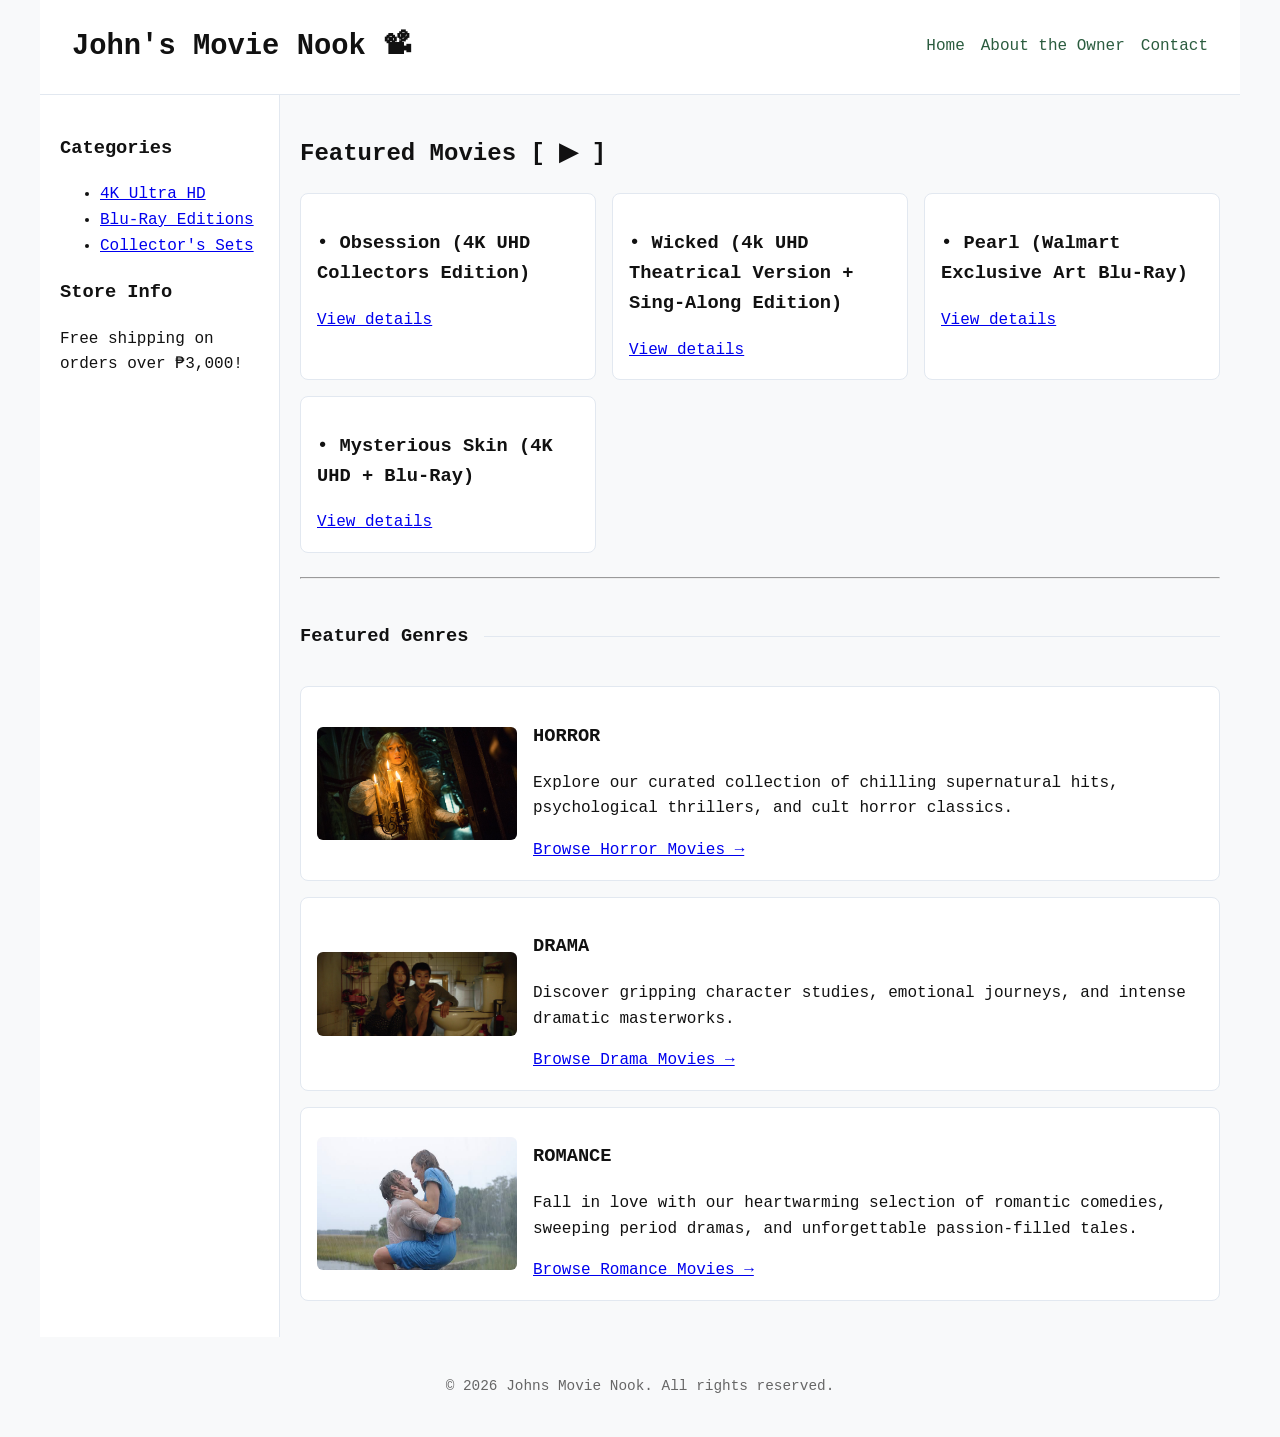
<file: index.html>
<!DOCTYPE html>
<html lang="en">
<head>
  <link rel="stylesheet" href="style.css">
  <meta charset="UTF-8">
  <meta name="viewport" content="width=device-width, initial-scale=1.0">
  <title>John's Movie Nook</title>
</head>
<body class="page">

<header>
  <h1>John's Movie Nook 📽</h1>
  <nav>
    <ul>
      <li><a href="index.html">Home</a></li>
      <li><a href="about.html">About the Owner</a></li>
      <li><a href="contact.html">Contact</a></li>
    </ul>
  </nav>
</header>

<aside>
  <h3>Categories</h3>
  <ul>
    <li><a href="#">4K Ultra HD</a></li>
    <li><a href="#">Blu-Ray Editions</a></li>
    <li><a href="#">Collector's Sets</a></li>
  </ul>
  <h3>Store Info</h3>
  <p>Free shipping on orders over ₱3,000!</p>
</aside>

<main>
  <h2>Featured Movies [ ▶︎ ]</h2>
  
  <div class="product-grid">
    <article class="product-card">
      <h3>• Obsession (4K UHD Collectors Edition)</h3>
      <a href="products/obsession.html">View details</a>
    </article>

    <article class="product-card">
      <h3>• Wicked (4k UHD Theatrical Version + Sing-Along Edition)</h3>
      <a href="products/wicked.html">View details</a>
    </article>

    <article class="product-card">
      <h3>• Pearl (Walmart Exclusive Art Blu-Ray)</h3>
      <a href="products/pearl.html">View details</a>
    </article>

    <article class="product-card">
      <h3>• Mysterious Skin (4K UHD + Blu-Ray)</h3>
      <a href="products/mskin.html">View details</a>
    </article>
  </div>

  <hr>

<div class="section-divider">
  <h3>Featured Genres</h3>
  <div class="line"></div>
</div>

<section class="featured-genre">
  <div class="genre-image">
    <img src="horror.jpg" alt="Horror Genre Feature">
  </div>
  <div class="genre-info">
    <h3>HORROR</h3>
    <p>Explore our curated collection of chilling supernatural hits, psychological thrillers, and cult horror classics.</p>
    <a href="genres/horror.html" class="browse-btn">Browse Horror Movies →</a>
  </div>
</section>


<section class="featured-genre">
  <div class="genre-image">
    <img src="drama.jpg" alt="Drama Genre Feature">
  </div>
  <div class="genre-info">
    <h3>DRAMA</h3>
    <p>Discover gripping character studies, emotional journeys, and intense dramatic masterworks.</p>
    <a href="#" class="browse-btn">Browse Drama Movies →</a>
  </div>
</section>

<section class="featured-genre">
  <div class="genre-image">
    <img src="romance.jpg" alt="Romance Genre Feature">
  </div>
  <div class="genre-info">
    <h3>ROMANCE</h3>
    <p>Fall in love with our heartwarming selection of romantic comedies, sweeping period dramas, and unforgettable passion-filled tales.</p>
    <a href="#" class="browse-btn">Browse Romance Movies →</a>
  </div>
</section>
</main>

<footer>
  <p>&copy; 2026 Johns Movie Nook. All rights reserved.</p>
</footer>

</body>
</html>
</file>
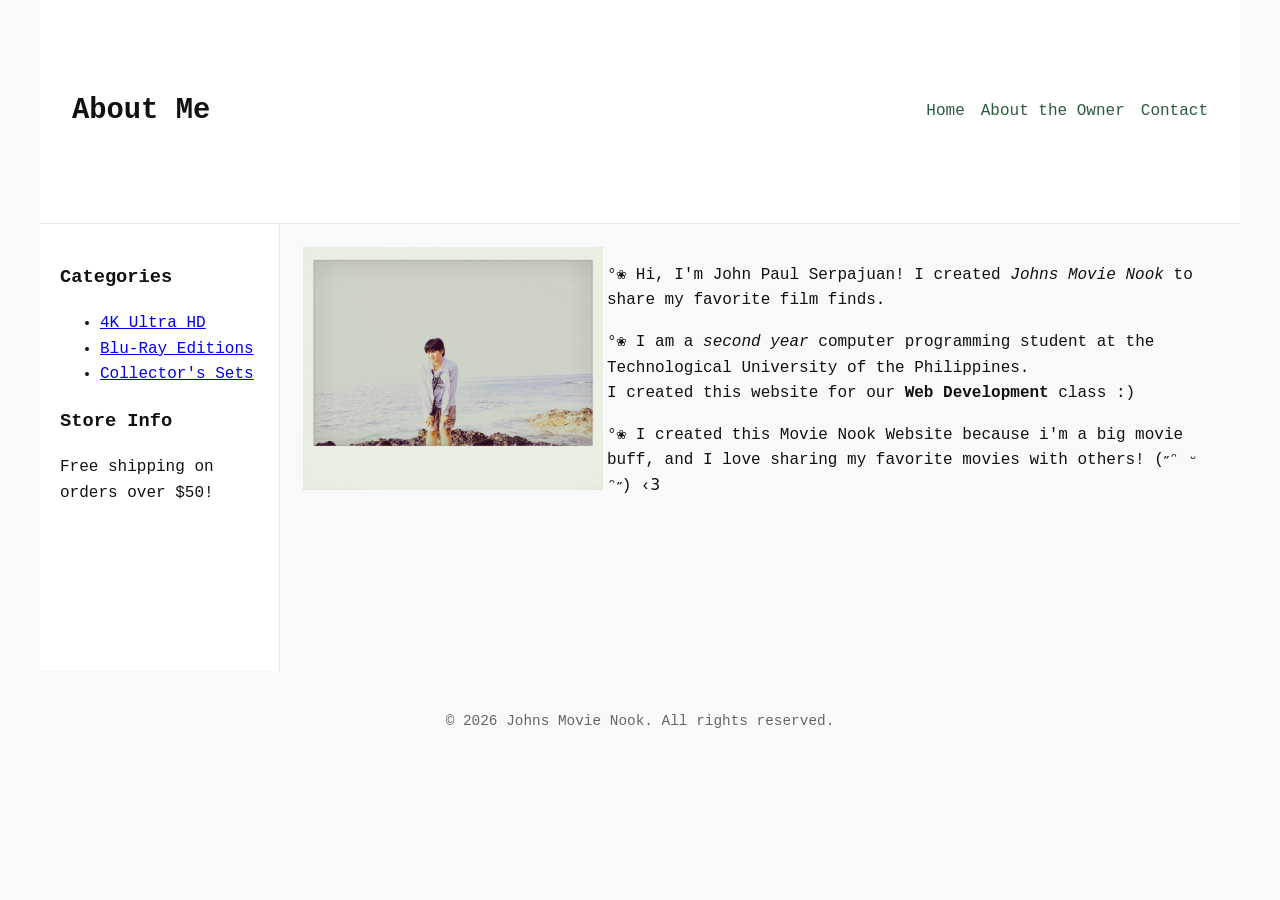
<file: about.html>
<!DOCTYPE html>
<html lang="en">
<head>
  <link rel="stylesheet" href="style.css">  
  <meta charset="UTF-8">
  <meta name="viewport" content="width=device-width, initial-scale=1.0">
  <title>About the Owner</title>
</head>
<body class="page">

<header>
  <h1>About Me</h1>
  <nav>
    <ul>
      <li><a href="index.html">Home</a></li>
      <li><a href="about.html">About the Owner</a></li>
      <li><a href="contact.html">Contact</a></li>
    </ul>
  </nav>
</header>

<aside>
  <h3>Categories</h3>
  <ul>
    <li><a href="index.html">4K Ultra HD</a></li>
    <li><a href="index.html">Blu-Ray Editions</a></li>
    <li><a href="index.html">Collector's Sets</a></li>
  </ul>
  <h3>Store Info</h3>
  <p>Free shipping on orders over $50!</p>
</aside>

<main>
  <table>
    <tr>
      <td valign="top">
        <img src="jpp.jpg" width="300" alt="John Paul Serpajuan">
      </td>
      <td valign="top">
        <p>°❀ Hi, I'm John Paul Serpajuan! I created <i>Johns Movie Nook</i> to share my favorite film finds.</p>
        <p>°❀ I am a <i>second year</i> computer programming student at the Technological University of the Philippines.
          <br>I created this website for our <strong>Web Development</strong> class :)</p>
        <p>°❀ I created this Movie Nook Website because i'm a big movie buff, and I love sharing my favorite movies with others! (˶ᵔ ᵕ ᵔ˶) ‹𝟹</p>
      </td>
    </tr>
  </table>
</main>

<footer>
  <p>&copy; 2026 Johns Movie Nook. All rights reserved.</p>
</footer>

</body>
</html>
</file>
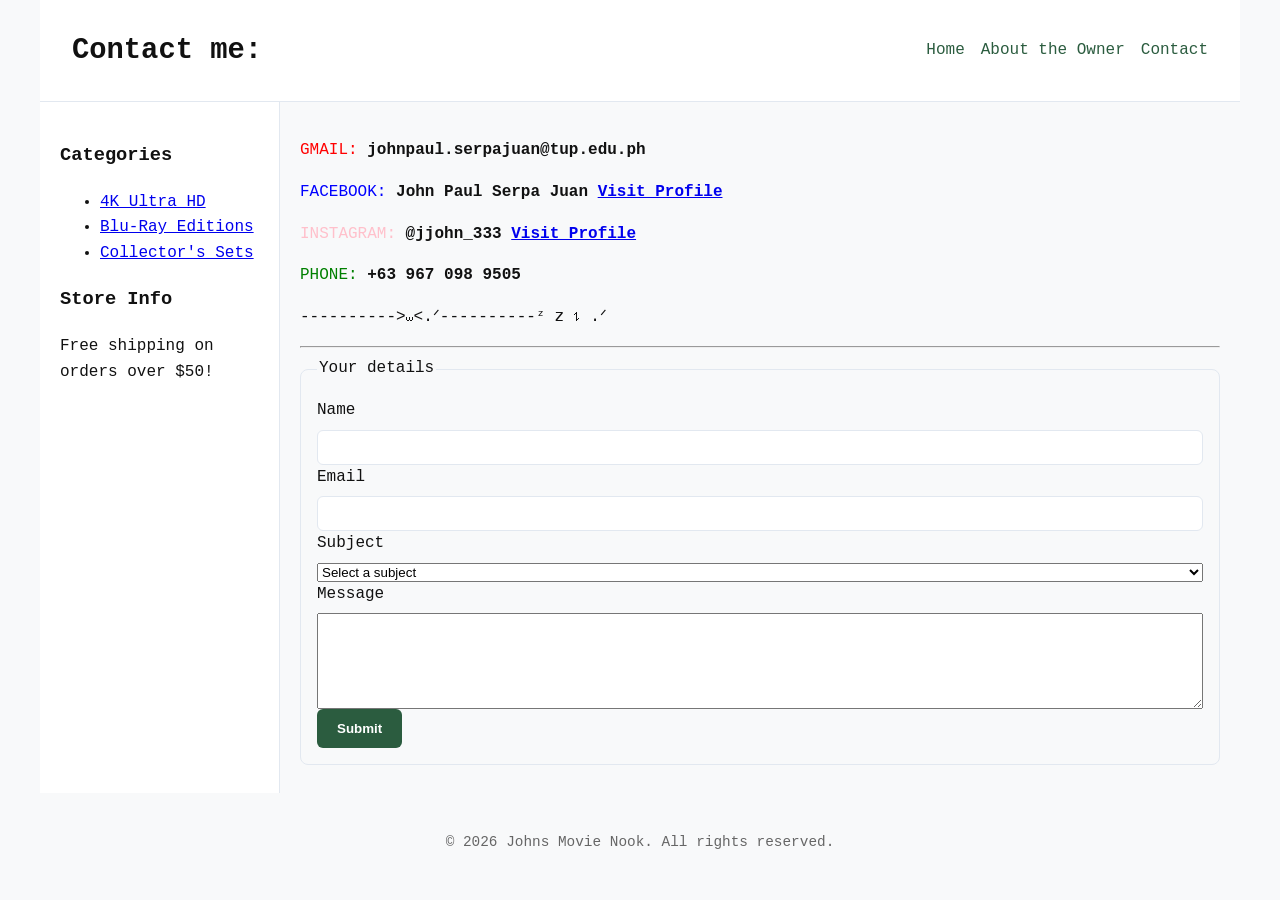
<file: contact.html>
<!DOCTYPE html>
<html lang="en">
<head>
  <link rel="stylesheet" href="style.css">
  <title>Contact</title>
  <meta charset="UTF-8">
  <meta name="viewport" content="width=device-width, initial-scale=1.0">
</head>
<body class="page">

<header>
  <h1>Contact me:</h1>
  <nav>
    <ul>
      <li><a href="index.html">Home</a></li>
      <li><a href="about.html">About the Owner</a></li>
      <li><a href="contact.html">Contact</a></li>
    </ul>
  </nav>
</header>

<aside>
  <h3>Categories</h3>
  <ul>
    <li><a href="index.html">4K Ultra HD</a></li>
    <li><a href="index.html">Blu-Ray Editions</a></li>
    <li><a href="index.html">Collector's Sets</a></li>
  </ul>
  <h3>Store Info</h3>
  <p>Free shipping on orders over $50!</p>
</aside>

<main>
  <p><font color="red">GMAIL:</font><strong> johnpaul.serpajuan@tup.edu.ph</strong></p>
  <p><font color="blue">FACEBOOK:</font><strong> John Paul Serpa Juan <a href="https://www.facebook.com/iixjhn" target="_blank">Visit Profile</a></strong></p>
  <p><font color="pink">INSTAGRAM:</font><strong> @jjohn_333 <a href="https://www.instagram.com/jjohn_333/" target="_blank">Visit Profile</a></strong></p>
  <p><font color="green">PHONE:</font><strong> +63 967 098 9505</strong></p>
  <p>----------&gt;⩊&lt;.ᐟ----------ᶻ 𝗓 𐰁 .ᐟ</p>

  <hr>

  <form class="purchase-form">
    <fieldset>
      <legend class="accent-legend">Your details</legend>
      <div class="form-group">
        <label for="name">Name</label>
        <input type="text" id="name" name="name" required>
      </div>
      
      <div class="form-group">
        <label for="email">Email</label>
        <input type="email" id="email" name="email" required>
      </div>

      <div class="form-group">
        <label for="Options">Subject</label>
        <select id="Options" name="Options" required>
          <option value="">Select a subject</option>
          <option value="Movie Inquiry">Movie Inquiry</option>
          <option value="Order & Shipping Status">Order & Shipping Status</option>
          <option value="Bulk Orders">Bulk Order Inquiry</option>
          <option value="General Assistance">Assistance</option>
        </select>
      </div>

      <div class="form-group">
        <label for="message">Message</label>
        <textarea id="message" name="message" rows="6" required></textarea>
      </div>
      
      <button type="submit" class="submit-btn">Submit</button>
    </fieldset>
  </form>
</main>

<footer>
  <p>&copy; 2026 Johns Movie Nook. All rights reserved.</p>
</footer>

</body> 
</html>
</file>
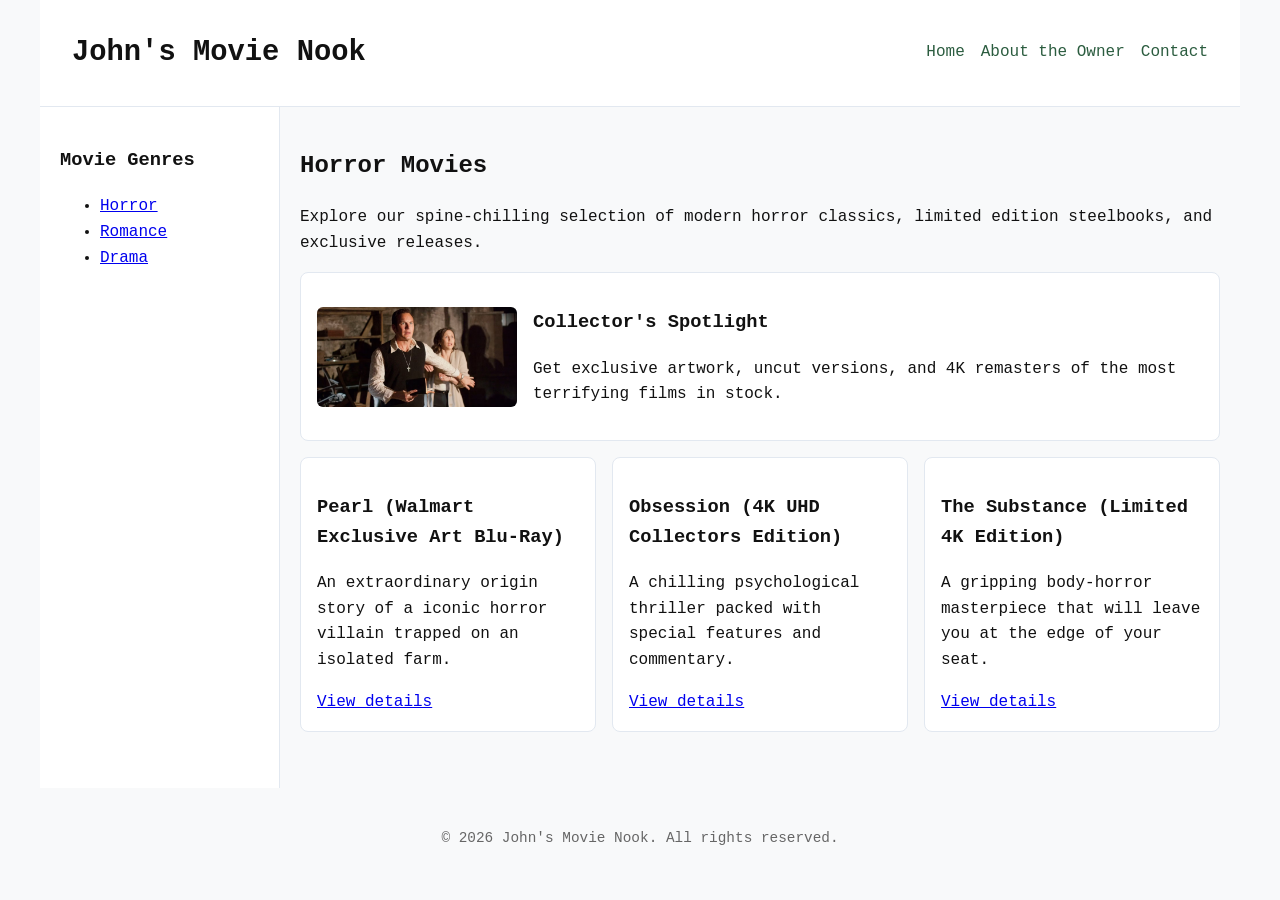
<file: genres/horror.html>
<!DOCTYPE html>
<html lang="en">
<head>
  <meta charset="UTF-8">
  <meta name="viewport" content="width=device-width, initial-scale=1.0">
  <title>Horror Movies - John's Movie Nook</title>
  <link rel="stylesheet" href="../style.css">
</head>
<body class="page">

  <header>
    <h1>John's Movie Nook</h1>
    <nav>
      <ul>
        <li><a href="/index.html">Home</a></li>
        <li><a href="/about.html">About the Owner</a></li>
        <li><a href="/contact.html">Contact</a></li>
      </ul>
    </nav>
  </header>

  <aside>
    <h3>Movie Genres</h3>
    <ul>
      <li><a href="horror.html">Horror</a></li>
      <li><a href="sci-fi.html">Romance</a></li>
      <li><a href="drama.html">Drama</a></li>
    </ul>
  </aside>

  <main>
    <h2>Horror Movies</h2>
    <p>Explore our spine-chilling selection of modern horror classics, limited edition steelbooks, and exclusive releases.</p>

    <section class="featured-genre">
      <div class="genre-image">
        <img src="conjuring.avif" alt="Featured Horror Selection">
      </div>
      <div>
        <h3>Collector's Spotlight</h3>
        <p>Get exclusive artwork, uncut versions, and 4K remasters of the most terrifying films in stock.</p>
      </div>
    </section>

    <div class="product-grid">
      <article class="product-card">
        <h3>Pearl (Walmart Exclusive Art Blu-Ray)</h3>
        <p>An extraordinary origin story of a iconic horror villain trapped on an isolated farm.</p>
        <a href="../products/pearl.html">View details</a>
      </article>

      <article class="product-card">
        <h3>Obsession (4K UHD Collectors Edition)</h3>
        <p>A chilling psychological thriller packed with special features and commentary.</p>
        <a href="../products/obsession.html">View details</a>
      </article>

      <article class="product-card">
        <h3>The Substance (Limited 4K Edition)</h3>
        <p>A gripping body-horror masterpiece that will leave you at the edge of your seat.</p>
        <a href="../products/substance.html">View details</a>
      </article>
    </div>
  </main>

  <footer>
    <p>&copy; 2026 John's Movie Nook. All rights reserved.</p>
  </footer>

</body>
</html>
</file>
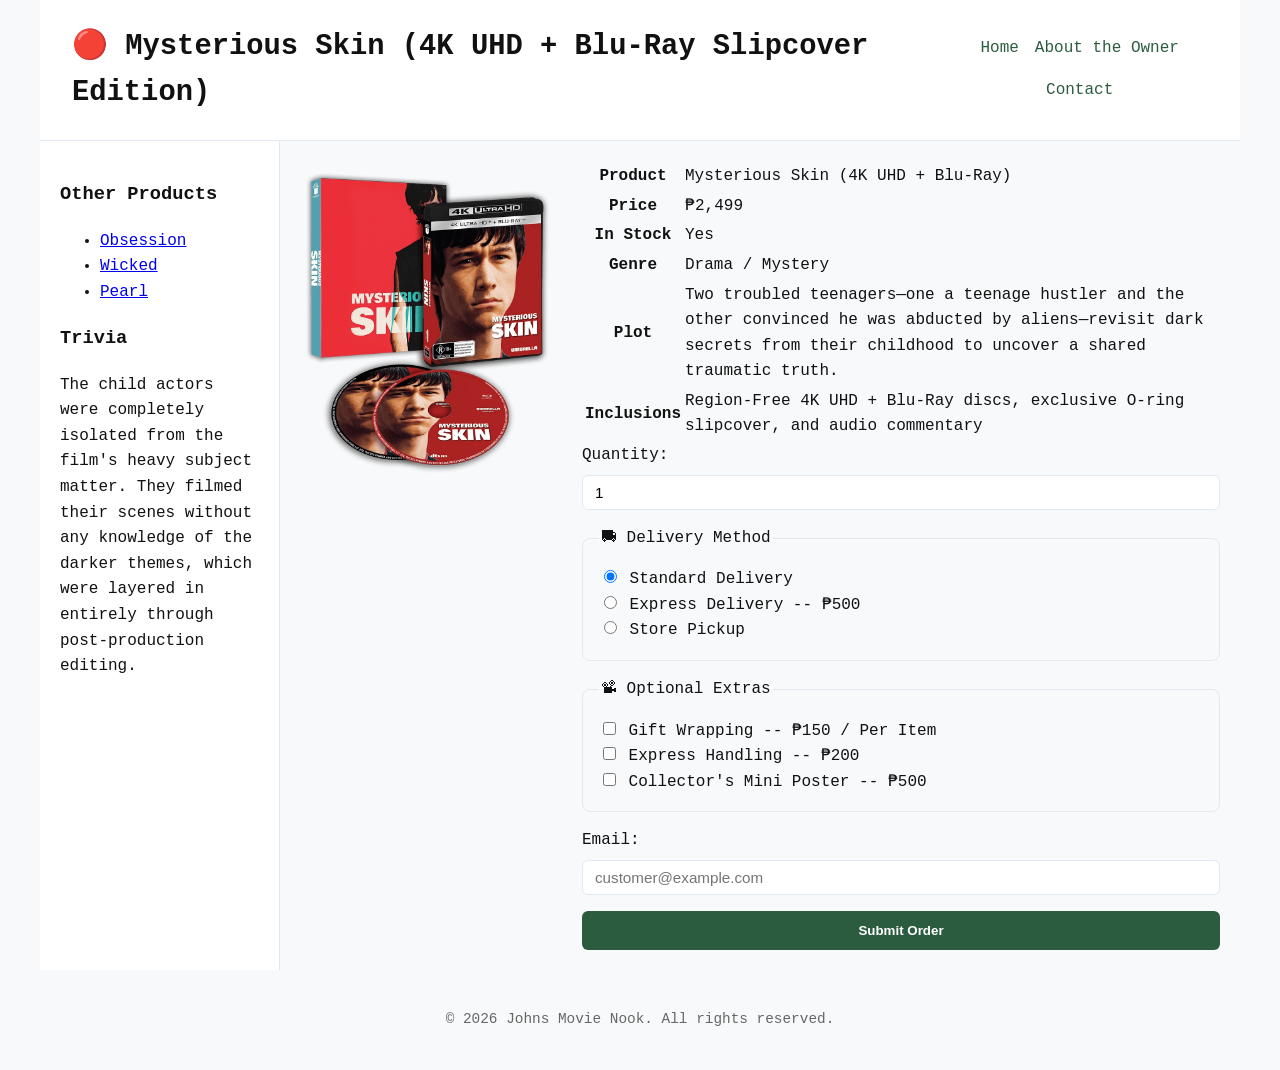
<file: products/mskin.html>
<!DOCTYPE html>
<html lang="en">
<head>    
  <meta charset="UTF-8">
  <meta name="viewport" content="width=device-width, initial-scale=1.0">
  <title>Mysterious Skin (2004)</title>
  <link rel="stylesheet" href="../style.css">    
</head>

<body class="page">
  <header>
    <h1 class="movie-title">🔴 Mysterious Skin (4K UHD + Blu-Ray Slipcover Edition)</h1>
    <nav>
      <ul>
        <li><a href="../index.html">Home</a></li>
        <li><a href="../about.html">About the Owner</a></li>
        <li><a href="../contact.html">Contact</a></li>
      </ul>
    </nav>
  </header>

  <aside>
    <h3>Other Products</h3>
    <ul>
      <li><a href="obsession.html">Obsession</a></li>
      <li><a href="wicked.html">Wicked</a></li>
      <li><a href="pearl.html">Pearl</a></li>
    </ul>
    <h3>Trivia</h3>
    <p>The child actors were completely isolated from the film's heavy subject matter. They filmed their scenes without any knowledge of the darker themes, which were layered in entirely through post-production editing.</p>
  </aside>

  <main>
    <div class="product-layout">
      <div class="product-image">
        <img src="../mskin.webp" alt="Mysterious Skin 4K Ultra HD Blu-Ray cover">
      </div>

      <div class="product-info">
        <table class="product-details">
          <tr>
            <th>Product</th>
            <td>Mysterious Skin (4K UHD + Blu-Ray)</td>
          </tr>
          <tr>
            <th>Price</th>
            <td>₱2,499</td>
          </tr>
          <tr>
            <th>In Stock</th>
            <td>Yes</td>
          </tr>
          <tr>
            <th>Genre</th>
            <td>Drama / Mystery</td>
          </tr>
          <tr>
            <th>Plot</th>
            <td>Two troubled teenagers—one a teenage hustler and the other convinced he was abducted by aliens—revisit dark secrets from their childhood to uncover a shared traumatic truth.</td>
          </tr>
          <tr>
            <th>Inclusions</th>
            <td>Region-Free 4K UHD + Blu-Ray discs, exclusive O-ring slipcover, and audio commentary</td>
          </tr>
        </table>

        <form action="#" method="post" class="purchase-form">
          <div class="form-group">
            <label for="quantity">Quantity:</label>
            <input type="number" id="quantity" name="quantity" min="1" max="20" value="1" required>
          </div>

          <fieldset>
            <legend class="accent-legend">⛟ Delivery Method</legend>
            
            <div class="form-option">
              <input type="radio" id="standard" name="delivery_method" value="standard" checked>
              <label for="standard">Standard Delivery</label>
            </div>

            <div class="form-option">
              <input type="radio" id="express" name="delivery_method" value="express">
              <label for="express">Express Delivery -- ₱500</label>
            </div>

            <div class="form-option">
              <input type="radio" id="pickup" name="delivery_method" value="pickup">
              <label for="pickup">Store Pickup</label>
            </div>
          </fieldset>

          <fieldset>
            <legend class="accent-legend">📽 Optional Extras</legend>

            <div class="form-option">
              <input type="checkbox" id="gift-wrap" name="extras" value="gift_wrapping">
              <label for="gift-wrap">Gift Wrapping -- ₱150 / Per Item</label>
            </div>

            <div class="form-option">
              <input type="checkbox" id="express-handling" name="extras" value="express_handling">
              <label for="express-handling">Express Handling -- ₱200</label>
            </div>

            <div class="form-option">
              <input type="checkbox" id="mini-poster" name="extras" value="mini_poster">
              <label for="mini-poster">Collector's Mini Poster -- ₱500</label>
            </div>
          </fieldset>

          <div class="form-group">
            <label for="email">Email:</label>
            <input type="email" id="email" name="email" placeholder="customer@example.com" required>
          </div>

          <button type="submit" class="submit-btn">Submit Order</button>
        </form>
      </div>
    </div>
  </main>

  <footer>
    <p>&copy; 2026 Johns Movie Nook. All rights reserved.</p>
  </footer>
</body>
</html>
</file>
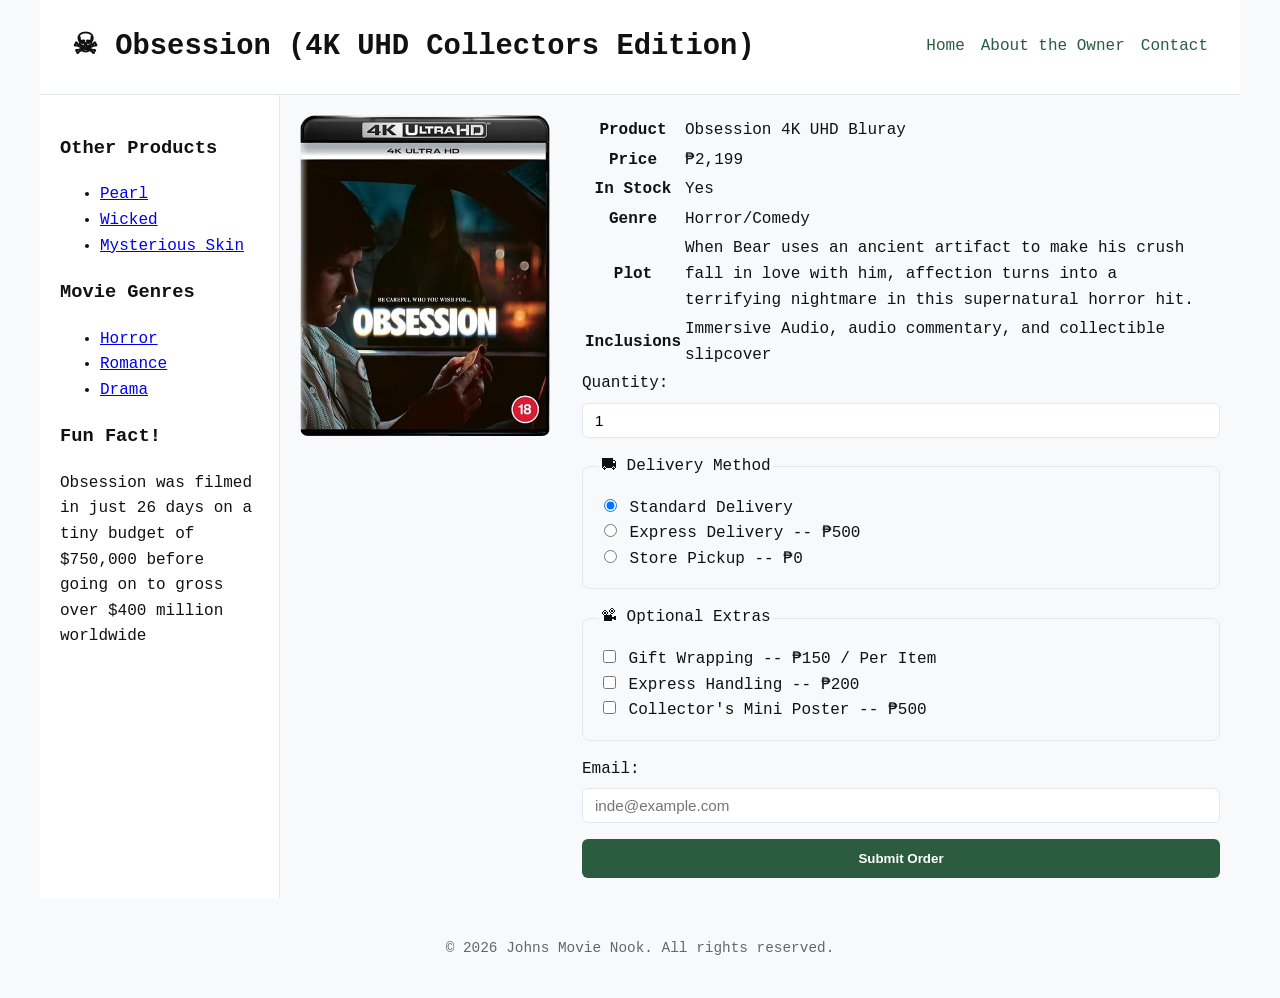
<file: products/obsession.html>
<!DOCTYPE html>
<html lang="en">
<head>    
  <meta charset="UTF-8">
  <meta name="viewport" content="width=device-width, initial-scale=1.0">
  <title>Obsession (2024)</title>
  <link rel="stylesheet" href="../style.css">    
</head>

<body class="page">
  <header>
    <h1 class="movie-title">☠︎ Obsession (4K UHD Collectors Edition)</h1>
    <nav>
      <ul>
        <li><a href="../index.html">Home</a></li>
        <li><a href="../about.html">About the Owner</a></li>
        <li><a href="../contact.html">Contact</a></li>
      </ul>
    </nav>
  </header>

  <aside>
    <h3>Other Products</h3>
    <ul>
      <li><a href="pearl.html">Pearl</a></li>
      <li><a href="wicked.html">Wicked</a></li>
      <li><a href="mskin.html">Mysterious Skin</a></li>
    </ul>
    <h3>Movie Genres</h3>
    <ul>
      <li><a href="../genres/horror.html">Horror</a></li>
      <li><a href="../genres/romance.html">Romance</a></li>
      <li><a href="../genres/drama.html">Drama</a></li>
    </ul>
    <h3>Fun Fact!</h3>
    <p>Obsession was filmed in just 26 days on a tiny budget of $750,000 before going on to gross over $400 million worldwide</p>
  </aside>

  <main>
    <div class="product-layout">
      <div class="product-image">
        <img src="../obsession.png" alt="An image of the Obsession 4K Ultra HD BluRay CD">
      </div>

      <div class="product-info">
        <table class="product-details">
          <tr>
            <th>Product</th>
            <td>Obsession 4K UHD Bluray</td>
          </tr>
          <tr>
            <th>Price</th>
            <td>₱2,199</td>
          </tr>
          <tr>
            <th>In Stock</th>
            <td>Yes</td>
          </tr>
          <tr>
            <th>Genre</th>
            <td>Horror/Comedy</td>
          </tr>
          <tr>
            <th>Plot</th>
            <td>When Bear uses an ancient artifact to make his crush fall in love with him, affection turns into a terrifying nightmare in this supernatural horror hit.</td>
          </tr>
          <tr>
            <th>Inclusions</th>
            <td>Immersive Audio, audio commentary, and collectible slipcover</td>
          </tr>
        </table>

        <form action="#" method="post" class="purchase-form">
          <div class="form-group">
            <label for="quantity">Quantity:</label>
            <input type="number" id="quantity" name="quantity" min="1" max="20" value="1" required>
          </div>

          <fieldset>
            <legend class="accent-legend">⛟ Delivery Method</legend>
            
            <div class="form-option">
              <input type="radio" id="standard" name="delivery_method" value="standard" checked>
              <label for="standard">Standard Delivery</label>
            </div>

            <div class="form-option">
              <input type="radio" id="express" name="delivery_method" value="express">
              <label for="express">Express Delivery -- ₱500</label>
            </div>

            <div class="form-option">
              <input type="radio" id="pickup" name="delivery_method" value="pickup">
              <label for="pickup">Store Pickup -- ₱0</label>
            </div>
          </fieldset>

          <fieldset>
            <legend class="accent-legend">📽 Optional Extras</legend>

            <div class="form-option">
              <input type="checkbox" id="gift-wrap" name="extras" value="gift_wrapping">
              <label for="gift-wrap">Gift Wrapping -- ₱150 / Per Item</label>
            </div>

            <div class="form-option">
              <input type="checkbox" id="express-handling" name="extras" value="express_handling">
              <label for="express-handling">Express Handling -- ₱200</label>
            </div>

            <div class="form-option">
              <input type="checkbox" id="mini-poster" name="extras" value="mini_poster">
              <label for="mini-poster">Collector's Mini Poster -- ₱500</label>
            </div>
          </fieldset>

          <div class="form-group">
            <label for="email">Email:</label>
            <input type="email" id="email" name="email" placeholder="inde@example.com" required>
          </div>

          <button type="submit" class="submit-btn">Submit Order</button>
        </form>
      </div>
    </div>
  </main>

  <footer>
    <p>&copy; 2026 Johns Movie Nook. All rights reserved.</p>
  </footer>
</body>
</html>
</file>
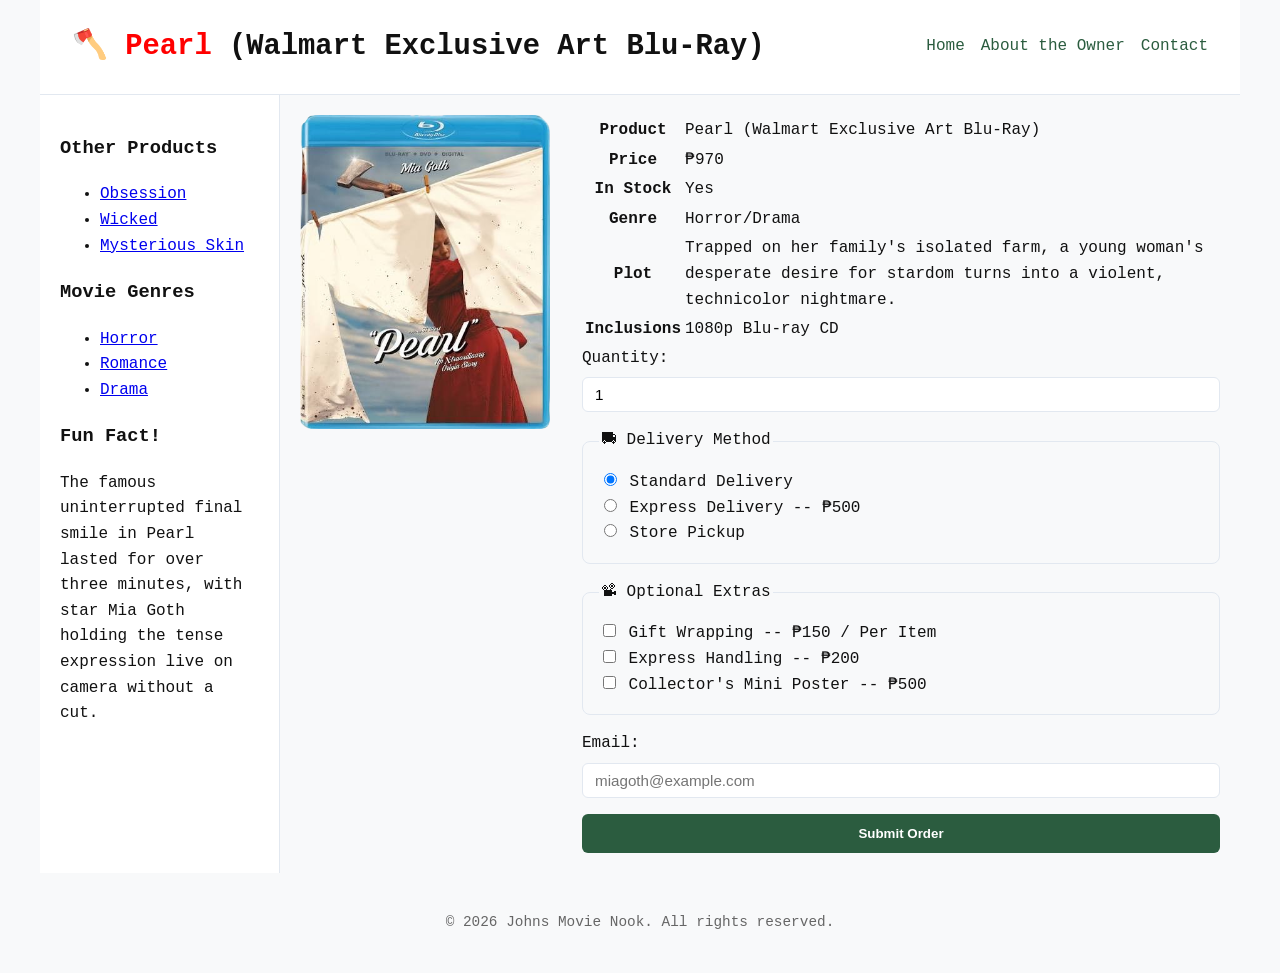
<file: products/pearl.html>
<!DOCTYPE html>
<html lang="en">
<head>    
  <meta charset="UTF-8">
  <meta name="viewport" content="width=device-width, initial-scale=1.0">
  <title>Pearl (2022)</title>
  <link rel="stylesheet" href="../style.css">    
</head>

<body class="page">
  <header>
    <h1 class="movie-title">🪓 <font color="red">Pearl</font> (Walmart Exclusive Art Blu-Ray)</h1>
    <nav>
      <ul>
        <li><a href="../index.html">Home</a></li>
        <li><a href="../about.html">About the Owner</a></li>
        <li><a href="../contact.html">Contact</a></li>
      </ul>
    </nav>
  </header>

  <aside>
    <h3>Other Products</h3>
    <ul>
      <li><a href="obsession.html">Obsession</a></li>
      <li><a href="wicked.html">Wicked</a></li>
      <li><a href="mskin.html">Mysterious Skin</a></li>
    </ul>
    <h3>Movie Genres</h3>
    <ul>
      <li><a href="../genres/horror.html">Horror</a></li>
      <li><a href="../genres/romance.html">Romance</a></li>
      <li><a href="../genres/drama.html">Drama</a></li>
    </ul>
    <h3>Fun Fact!</h3>
    <p>The famous uninterrupted final smile in Pearl lasted for over three minutes, with star Mia Goth holding the tense expression live on camera without a cut.</p>
  </aside>

  <main>
    <div class="product-layout">
      <div class="product-image">
        <img src="../pearl.png" alt="An image of the Pearl Walmart Exclusive Art Blu-Ray">
      </div>

      <div class="product-info">
        <table class="product-details">
          <tr>
            <th>Product</th>
            <td>Pearl (Walmart Exclusive Art Blu-Ray)</td>
          </tr>
          <tr>
            <th>Price</th>
            <td>₱970</td>
          </tr>
          <tr>
            <th>In Stock</th>
            <td>Yes</td>
          </tr>
          <tr>
            <th>Genre</th>
            <td>Horror/Drama</td>
          </tr>
          <tr>
            <th>Plot</th>
            <td>Trapped on her family's isolated farm, a young woman's desperate desire for stardom turns into a violent, technicolor nightmare.</td>
          </tr>
          <tr>
            <th>Inclusions</th>
            <td>1080p Blu-ray CD</td>
          </tr>
        </table>

        <form action="#" method="post" class="purchase-form">
          <div class="form-group">
            <label for="quantity">Quantity:</label>
            <input type="number" id="quantity" name="quantity" min="1" max="20" value="1" required>
          </div>

          <fieldset>
            <legend class="accent-legend">⛟ Delivery Method</legend>
            
            <div class="form-option">
              <input type="radio" id="standard" name="delivery_method" value="standard" checked>
              <label for="standard">Standard Delivery</label>
            </div>

            <div class="form-option">
              <input type="radio" id="express" name="delivery_method" value="express">
              <label for="express">Express Delivery -- ₱500</label>
            </div>

            <div class="form-option">
              <input type="radio" id="pickup" name="delivery_method" value="pickup">
              <label for="pickup">Store Pickup</label>
            </div>
          </fieldset>

          <fieldset>
            <legend class="accent-legend">📽 Optional Extras</legend>

            <div class="form-option">
              <input type="checkbox" id="gift-wrap" name="extras" value="gift_wrapping">
              <label for="gift-wrap">Gift Wrapping -- ₱150 / Per Item</label>
            </div>

            <div class="form-option">
              <input type="checkbox" id="express-handling" name="extras" value="express_handling">
              <label for="express-handling">Express Handling -- ₱200</label>
            </div>

            <div class="form-option">
              <input type="checkbox" id="mini-poster" name="extras" value="mini_poster">
              <label for="mini-poster">Collector's Mini Poster -- ₱500</label>
            </div>
          </fieldset>

          <div class="form-group">
            <label for="email">Email:</label>
            <input type="email" id="email" name="email" placeholder="miagoth@example.com" required>
          </div>

          <button type="submit" class="submit-btn">Submit Order</button>
        </form>
      </div>
    </div>
  </main>

  <footer>
    <p>&copy; 2026 Johns Movie Nook. All rights reserved.</p>
  </footer>
</body>
</html>
</file>
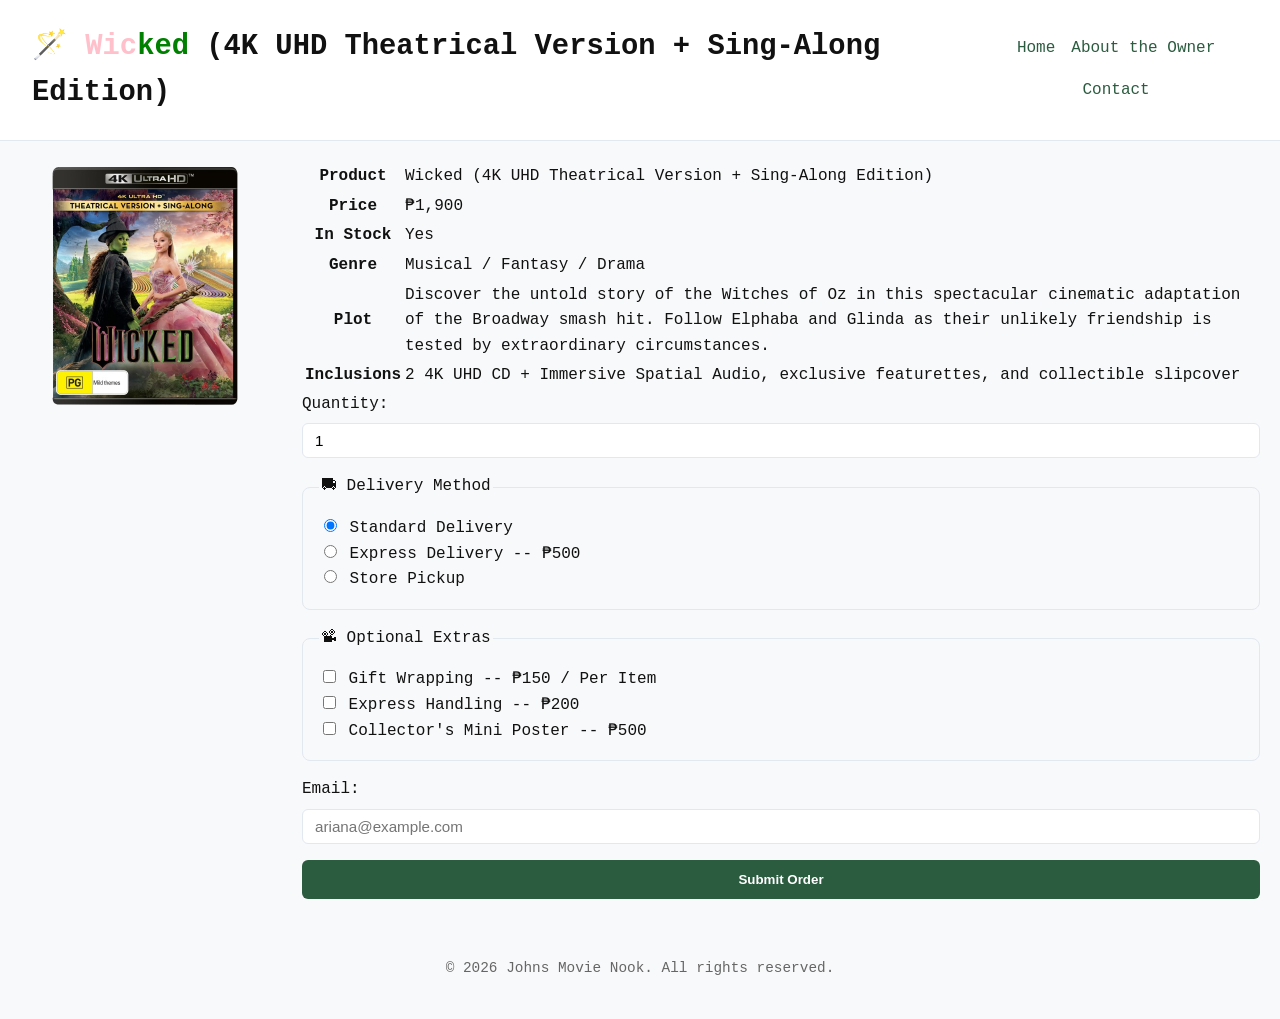
<file: products/wicked.html>
<!DOCTYPE html>
<html lang="en">
<head>     
  <link rel="stylesheet" href="../style.css">
  <meta charset="UTF-8">
  <meta name="viewport" content="width=device-width, initial-scale=1.0">
  <title>Wicked (2024)</title>
  <link rel="stylesheet" href="../style.css">     
</head>

<body>
  <header>
    <h1 class="movie-title">🪄 <font color="pink">Wic</font><font color="green">ked</font> (4K UHD Theatrical Version + Sing-Along Edition)</h1>
    <nav>
      <ul>
        <li><a href="../index.html">Home</a></li>
        <li><a href="../about.html">About the Owner</a></li>
        <li><a href="../contact.html">Contact</a></li>
      </ul>
    </nav>
  </header>

  <main>
    <div class="product-layout">
      <!-- Left Column: Poster -->
      <div class="product-image">
        <img src="../wicked.png" alt="An image of the Wicked 4K Ultra HD BluRay CD">
      </div>

      <!-- Right Column: Details & Form -->
      <div class="product-info">
        <table class="product-details">
          <tr>
            <th>Product</th>
            <td>Wicked (4K UHD Theatrical Version + Sing-Along Edition)</td>
          </tr>
          <tr>
            <th>Price</th>
            <td>₱1,900</td>
          </tr>
          <tr>
            <th>In Stock</th>
            <td>Yes</td>
          </tr>
          <tr>
            <th>Genre</th>
            <td>Musical / Fantasy / Drama</td>
          </tr>
          <tr>
            <th>Plot</th>
            <td>Discover the untold story of the Witches of Oz in this spectacular cinematic adaptation of the Broadway smash hit. Follow Elphaba and Glinda as their unlikely friendship is tested by extraordinary circumstances.</td>
          </tr>
          <tr>
            <th>Inclusions</th>
            <td>2 4K UHD CD + Immersive Spatial Audio, exclusive featurettes, and collectible slipcover</td>
          </tr>
        </table>

        <form action="#" method="post" class="purchase-form">
          <div class="form-group">
            <label for="quantity">Quantity:</label>
            <input type="number" id="quantity" name="quantity" min="1" max="20" value="1" required>
          </div>

          <fieldset>
            <legend class="accent-legend">⛟ Delivery Method</legend>
            
            <div class="form-option">
              <input type="radio" id="standard" name="delivery_method" value="standard" checked>
              <label for="standard">Standard Delivery</label>
            </div>

            <div class="form-option">
              <input type="radio" id="express" name="delivery_method" value="express">
              <label for="express">Express Delivery -- ₱500</label>
            </div>

            <div class="form-option">
              <input type="radio" id="pickup" name="delivery_method" value="pickup">
              <label for="pickup">Store Pickup</label>
            </div>
          </fieldset>

          <fieldset>
            <legend class="accent-legend">📽 Optional Extras</legend>

            <div class="form-option">
              <input type="checkbox" id="gift-wrap" name="extras" value="gift_wrapping">
              <label for="gift-wrap">Gift Wrapping -- ₱150 / Per Item</label>
            </div>

            <div class="form-option">
              <input type="checkbox" id="express-handling" name="extras" value="express_handling">
              <label for="express-handling">Express Handling -- ₱200</label>
            </div>

            <div class="form-option">
              <input type="checkbox" id="mini-poster" name="extras" value="mini_poster">
              <label for="mini-poster">Collector's Mini Poster -- ₱500</label>
            </div>
          </fieldset>

          <div class="form-group">
            <label for="email">Email:</label>
            <input type="email" id="email" name="email" placeholder="ariana@example.com" required>
          </div>

          <button type="submit" class="submit-btn">Submit Order</button>
        </form>
      </div>
    </div>
  </main>

  <footer>
    <p>&copy; 2026 Johns Movie Nook. All rights reserved.</p>
  </footer>
</body>
</html>
</file>
<file: style.css>
:root {
  --brand-color: #2b5c3f;
  --dark-ink: #111111;
  --muted-grey: #666666;
  --light-bg: #f8f9fa;
  --border-color: #e2e8f0;
}

* {
  box-sizing: border-box;
}

body {
  font-family: "courier new", courier, monospace;
  line-height: 1.6;
  color: var(--dark-ink);
  background-color: var(--light-bg);
  margin: 0;
  padding: 0;
}


.page {
  display: grid;
  grid-template-columns: 1fr;
  grid-template-areas:
    "masthead"
    "main"
    "side"
    "foot";
  min-height: 100vh;
}

header {
  grid-area: masthead;
  background-color: #ffffff;
  padding: 16px 20px;
  border-bottom: 1px solid var(--border-color);
  display: flex;
  flex-direction: column;
  gap: 12px;
  align-items: center;
  text-align: center;
}

header h1 {
  margin: 0;
  font-size: 1.5rem;
}

header p {
  margin: 0;
  color: var(--muted-grey);
}

nav ul {
  list-style: none;
  padding: 0;
  margin: 0;
  display: flex;
  gap: 16px;
  flex-wrap: wrap;
  justify-content: center;
}

nav a {
  color: var(--brand-color);
  text-decoration: none;
  font-weight: 500;
}

nav a:hover {
  text-decoration: underline;
}

main {
  grid-area: main;
  width: 100%;
  padding: 20px;
}

aside {
  grid-area: side;
  background-color: #ffffff;
  padding: 20px;
  border-top: 1px solid var(--border-color);
  border-bottom: 1px solid var(--border-color);
}

footer {
  grid-area: foot;
  text-align: center;
  padding: 24px;
  color: var(--muted-grey);
  font-size: 0.9rem;
}


.product-grid {
  display: grid;
  grid-template-columns: repeat(auto-fit, minmax(220px, 1fr));
  gap: 16px;
  margin-bottom: 24px;
}

.product-card {
  background-color: #ffffff;
  padding: 16px;
  border: 1px solid var(--border-color);
  border-radius: 8px;
}

.featured-genre {
  display: flex;
  flex-direction: column;
  gap: 16px;
  background-color: #ffffff;
  padding: 16px;
  border: 1px solid var(--border-color);
  border-radius: 8px;
  margin-bottom: 16px;
}

.genre-image img {
  width: 100%;
  height: auto;
  border-radius: 6px;
  display: block;
}

.section-divider {
  display: flex;
  align-items: center;
  gap: 16px;
  margin: 24px 0 16px 0;
}

.section-divider h2 {
  margin: 0;
  white-space: nowrap;
}

.section-divider .line {
  flex: 1;
  height: 1px;
  background-color: var(--border-color);
}


.centered-callout {
  display: flex;
  justify-content: center;
  align-items: center;
  min-height: 200px;
  background-color: var(--light-bg);
  border: 1px dashed var(--border-color);
  border-radius: 8px;
  margin: 24px 0;
}

.recommend-form, .purchase-form {
  display: flex;
  flex-direction: column;
  gap: 16px;
}

.form-group {
  display: flex;
  flex-direction: column;
  gap: 6px;
}

.form-group input {
  padding: 8px 12px;
  border: 1px solid var(--border-color);
  border-radius: 6px;
  font-size: 0.95rem;
  width: 100%;
}

fieldset {
  border: 1px solid var(--border-color);
  border-radius: 8px;
  padding: 16px;
  margin: 0;
}

.submit-btn, button[type="submit"] {
  background-color: var(--brand-color);
  color: #ffffff;
  padding: 12px 20px;
  border: none;
  border-radius: 6px;
  font-weight: 600;
  cursor: pointer;
  transition: background-color 0.2s ease;
}

.submit-btn:hover, button[type="submit"]:hover {
  opacity: 0.9;
}



@media (min-width: 700px) {
  .page {
    grid-template-columns: 240px 1fr;
    grid-template-areas:
      "masthead masthead"
      "side     main"
      "foot     foot";
    width: 100%;
    max-width: 1200px;
    margin: 0 auto;
  }

  header {
    flex-direction: row;
    justify-content: space-between;
    text-align: left;
    padding: 24px 32px;
  }

  header h1 {
    font-size: 1.8rem;
  }

  aside {
    border-top: none;
    border-bottom: none;
    border-right: 1px solid var(--border-color);
  }

  .featured-genre {
    flex-direction: row;
    align-items: center;
  }

  .genre-image img {
    width: 200px;
  }
}
.product-layout {
  display: flex;
  flex-direction: row;
  align-items: flex-start;
  gap: 32px;
}

.product-image img {
  width: 250px;
  max-width: 100%;
  height: auto;
  border-radius: 8px;
}

.product-info {
  flex: 1;
}
</file>
